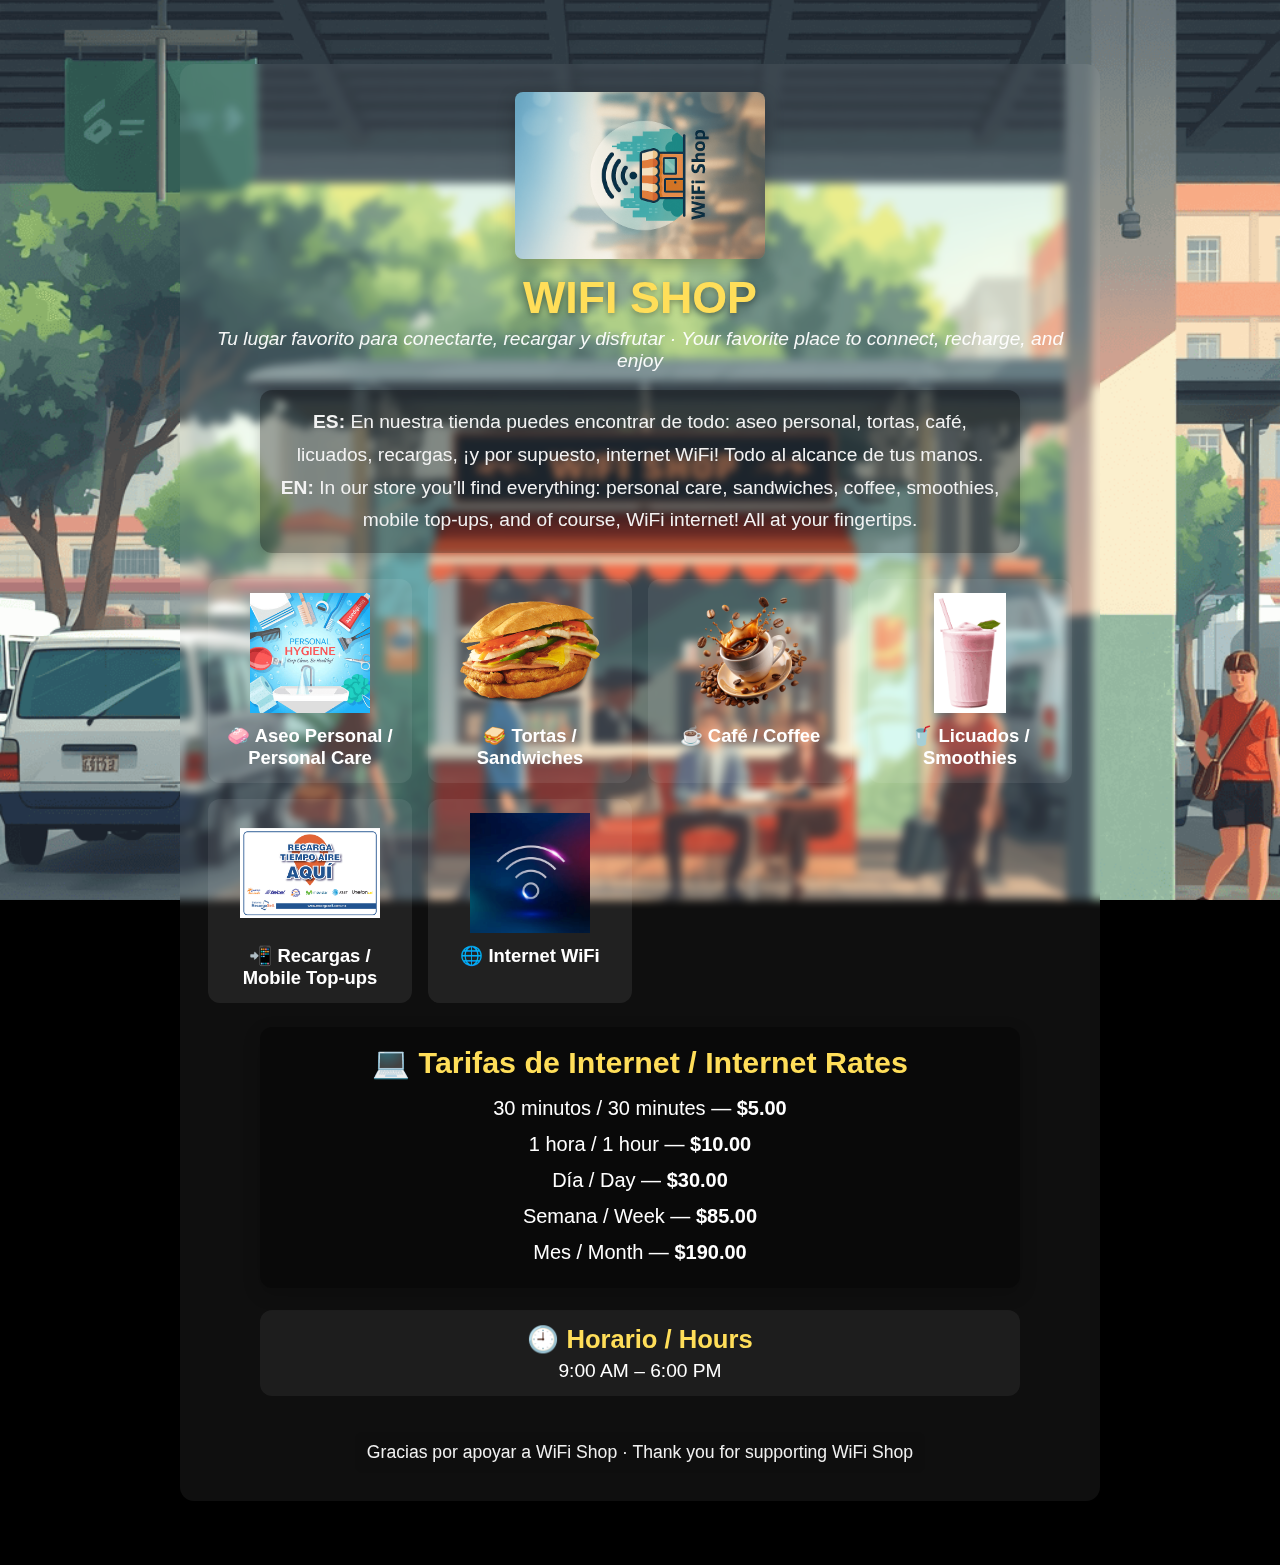
<file: index.html>
<!DOCTYPE html>
<html lang="es">
<head>
  <meta charset="UTF-8" />
  <meta http-equiv="X-UA-Compatible" content="IE=edge" />
  <meta name="viewport" content="width=device-width, initial-scale=1" />
  <meta name="description" content="WiFi Shop: tu refugio urbano con café, tortas, recargas, WiFi y más. ¡Todo en un solo lugar!" />
  <title>WiFi Shop - Información</title>
  <link rel="stylesheet" href="info-style.css" />
</head>
<body>
  <!-- Fondo fijo -->
  <div class="info-background"></div>

  <!-- Contenido principal -->
  <main class="info-container fade-in">
    <header class="info-header">
      <img src="logo.png" alt="Logo WiFi Shop" class="info-logo" />
      <h1>WiFi Shop</h1>
      <p class="slogan">Tu lugar favorito para conectarte, recargar y disfrutar · Your favorite place to connect, recharge, and enjoy</p>
    </header>

    <section class="info-description">
      <p><strong>ES:</strong> En nuestra tienda puedes encontrar de todo: aseo personal, tortas, café, licuados, recargas, ¡y por supuesto, internet WiFi! Todo al alcance de tus manos.</p>
      <p><strong>EN:</strong> In our store you’ll find everything: personal care, sandwiches, coffee, smoothies, mobile top-ups, and of course, WiFi internet! All at your fingertips.</p>
    </section>

    <section class="info-grid">
      <div class="info-item slide-up">
        <img src="aseo.png" alt="Aseo Personal" />
        <h2>🧼 Aseo Personal / Personal Care</h2>
      </div>
      <div class="info-item slide-up">
        <img src="tortas.png" alt="Tortas" />
        <h2>🥪 Tortas / Sandwiches</h2>
      </div>
      <div class="info-item slide-up">
        <img src="cafe.png" alt="Café" />
        <h2>☕ Café / Coffee</h2>
      </div>
      <div class="info-item slide-up">
        <img src="licuado.png" alt="Licuados" />
        <h2>🥤 Licuados / Smoothies</h2>
      </div>
      <div class="info-item slide-up">
        <img src="recarga.png" alt="Recargas" />
        <h2>📲 Recargas / Mobile Top-ups</h2>
      </div>
      <div class="info-item slide-up">
        <img src="internet.png" alt="Internet WiFi" />
        <h2>🌐 Internet WiFi</h2>
      </div>
    </section>

    <section class="info-pricing slide-up">
      <h2>💻 Tarifas de Internet / Internet Rates</h2>
      <ul>
        <li>30 minutos / 30 minutes — <strong>$5.00</strong></li>
        <li>1 hora / 1 hour — <strong>$10.00</strong></li>
        <li>Día / Day — <strong>$30.00</strong></li>
        <li>Semana / Week — <strong>$85.00</strong></li>
        <li>Mes / Month — <strong>$190.00</strong></li>
      </ul>
    </section>

    <section class="info-hours slide-up">
      <h2>🕘 Horario / Hours</h2>
      <p>9:00 AM – 6:00 PM</p>
    </section>

    <footer class="info-footer fade-in">
      <p>Gracias por apoyar a WiFi Shop · Thank you for supporting WiFi Shop</p>
    </footer>
  </main>

  <!-- Modal accesible -->
  <div class="modal" id="trialModal" role="dialog" aria-modal="true" aria-labelledby="modalTitle" aria-describedby="modalDesc">
    <div class="modal-content">
      <h3 id="modalTitle">⏳ Tiempo gratuito por terminar</h3>
      <p id="modalDesc">
        Visítanos en <strong>WiFi Shop</strong> para adquirir acceso completo.<br>
        Your free time is almost up — visit WiFi Shop to purchase full access.
      </p>
      <button class="modal-button" type="button" onclick="closeModal()">Entendido / OK</button>
    </div>
  </div>

  <!-- Script del aviso -->
  <script>
    const trialWarningTime = 240000; // 4 minutos
    const modal = document.getElementById("trialModal");

    function closeModal() {
      modal.style.display = "none";
      document.body.style.overflow = "auto";
    }

    setTimeout(() => {
      modal.style.display = "flex";
      document.body.style.overflow = "hidden";
    }, trialWarningTime);
  </script>
</body>
</html>
</file>
<file: info-style.css>
/* ================================
   VARIABLES GLOBALES
================================ */
:root {
  --color-primary: #ffde59;
  --color-bg-dark: #000;
  --color-bg-light: #fff;
  --color-text-light: #f2f2f2;
  --color-overlay: rgba(255,255,255,0.06);
  --color-shadow: rgba(0,0,0,0.25);
  --radius: 12px;
  --font-main: "Poppins", Arial, sans-serif;
}

/* ================================
   RESET
================================ */
* {
  margin: 0;
  padding: 0;
  box-sizing: border-box;
}

/* ================================
   MODO OSCURO AUTOMÁTICO
================================ */
@media (prefers-color-scheme: dark) {
  body {
    background-color: var(--color-bg-dark);
    color: var(--color-text-light);
  }
}

/* ================================
   ANIMACIONES REUTILIZABLES
================================ */
.fade-in {
  animation: fadeIn 1s ease both;
}
.slide-up {
  animation: slideUp 1.2s ease both;
}

@keyframes fadeIn {
  from { opacity: 0; transform: translateY(12px); }
  to   { opacity: 1; transform: translateY(0); }
}

@keyframes slideUp {
  from { opacity: 0; transform: translateY(18px); }
  to   { opacity: 1; transform: translateY(0); }
}

/* ================================
   FONDO GENERAL
================================ */
.info-background {
  position: fixed;
  inset: 0;
  z-index: -1;
  background: url("fondo-dia.png") no-repeat center center fixed;
  background-size: cover;
}

/* ================================
   BODY
================================ */
body {
  font-family: var(--font-main);
  color: #222;
  min-height: 100vh;
  display: flex;
  justify-content: center;
  align-items: flex-start;
  padding: 24px;
  background-color: var(--color-bg-dark);
}

/* ================================
   CONTENEDOR PRINCIPAL
================================ */
.info-container {
  width: 95%;
  max-width: 920px;
  margin: 40px auto;
  padding: 28px;
  text-align: center;
  background: var(--color-overlay);
  backdrop-filter: blur(4px);
  border-radius: 14px;
  animation: fadeIn 1s ease both;
}

/* ================================
   ENCABEZADO
================================ */
.info-header {
  margin-bottom: 18px;
  display: flex;
  flex-direction: column;
  align-items: center;
  gap: 10px;
}

.info-logo {
  width: auto;
  max-height: 320px;
  max-width: 250px;
  object-fit: contain;
  display: block;
  margin: 0 auto;
  border-radius: 8px;
  box-shadow: 0 6px 18px var(--color-shadow);
}

.info-header h1 {
  font-size: 2.8rem;
  line-height: 1.02;
  color: var(--color-primary);
  text-transform: uppercase;
  font-weight: 800;
  margin-top: 6px;
  text-shadow: 0 2px 6px rgba(0,0,0,0.35);
}

.slogan {
  font-size: 1.2rem;
  color: #fff;
  opacity: 0.95;
  font-style: italic;
  margin-top: -2px;
}

/* ================================
   DESCRIPCIÓN
================================ */
.info-description {
  max-width: 760px;
  margin: 18px auto 26px;
  font-size: 1.2rem;
  line-height: 1.7;
  color: var(--color-text-light);
  background: rgba(0,0,0,0.35);
  padding: 16px 18px;
  border-radius: var(--radius);
  box-shadow: 0 4px 12px rgba(0,0,0,0.2);
  animation: slideUp 1.2s ease both;
}

/* ================================
   GRID DE SERVICIOS
================================ */
.info-grid {
  display: grid;
  grid-template-columns: repeat(auto-fit, minmax(180px, 1fr));
  gap: 16px;
  margin-bottom: 24px;
  width: 100%;
}

.info-item {
  background: rgba(255,255,255,0.08);
  border-radius: var(--radius);
  padding: 14px;
  display: flex;
  flex-direction: column;
  align-items: center;
  gap: 8px;
  transition: transform 0.25s ease, box-shadow 0.25s ease;
  animation: fadeIn 1s ease both;
}

.info-item:hover {
  transform: translateY(-6px);
  box-shadow: 0 8px 22px var(--color-shadow);
  background: rgba(255,255,255,0.12);
}

.info-item img {
  width: auto;
  height: 120px;
  max-width: 140px;
  object-fit: contain;
  display: block;
  margin: 0 auto;
}

.info-item h2 {
  font-size: 1.15rem;
  color: #fff;
  margin-top: 4px;
  text-align: center;
}

/* ================================
   TARIFAS
================================ */
.info-pricing {
  margin: 22px auto;
  background: rgba(0,0,0,0.36);
  padding: 18px;
  border-radius: var(--radius);
  max-width: 760px;
  box-shadow: 0 6px 18px rgba(0,0,0,0.18);
  animation: slideUp 1.2s ease both;
}

.info-pricing h2 {
  font-size: 1.9rem;
  color: var(--color-primary);
  margin-bottom: 10px;
}

.info-pricing ul {
  list-style: none;
  font-size: 1.25rem;
  color: #fff;
  line-height: 1.8;
}

/* ================================
   HORARIO
================================ */
.info-hours {
  margin: 16px auto;
  max-width: 760px;
  background: var(--color-overlay);
  padding: 14px;
  border-radius: var(--radius);
  animation: fadeIn 1.2s ease both;
}

.info-hours h2 {
  font-size: 1.6rem;
  color: var(--color-primary);
  margin-bottom: 6px;
}

.info-hours p {
  font-size: 1.2rem;
  color: #fff;
}

/* ================================
   FOOTER
================================ */
.info-footer {
  margin-top: 20px;
  font-size: 1.1rem;
  color: #f1f1f1;
  background: rgba(0,0,0,0.04);
  padding: 10px 12px;
  border-radius: 8px;
  display: inline-block;
}

/* ================================
   MODAL
================================ */
.modal {
  display: none;
  position: fixed;
  inset: 0;
  background: rgba(0,0,0,0.7);
  justify-content: center;
  align-items: center;
  z-index: 2000;
}

.modal[role="dialog"] {
  aria-modal: true;
}

.modal-content {
  background: var(--color-bg-light);
  color: var(--color-bg-dark);
  padding: 20px;
  border-radius: var(--radius);
  width: 92%;
  max-width: 380px;
  text-align: center;
}

.modal-button {
  margin-top: 12px;
  padding: 8px 16px;
  background: #0078ff;
  color: #fff;
  border: none;
  border-radius: 8px;
  cursor: pointer;
}

.modal-button:hover {
  background: #005fcc;
}

.modal-button:focus {
  outline: 2px solid #fff;
  outline-offset: 2px;
}

/* ================================
   RESPONSIVE
================================ */
@media (max-width: 900px) {
  .info-logo { max-height: 260px; max-width: 200px; }
  .info-header h1 { font-size: 2.2rem; }
  .slogan { font-size: 1.1rem; }
  .info-description { font-size: 1.05rem; }
  .info-pricing h2 { font-size: 1.6rem; }
  .info-pricing ul { font-size: 1.1rem; }
}

@media (max-width: 480px) {
  .info-logo { max-height: 200px; max-width: 160px; }
  .info-header h1 { font-size: 1.8rem; }
  .slogan { font-size: 1rem;
</file>
